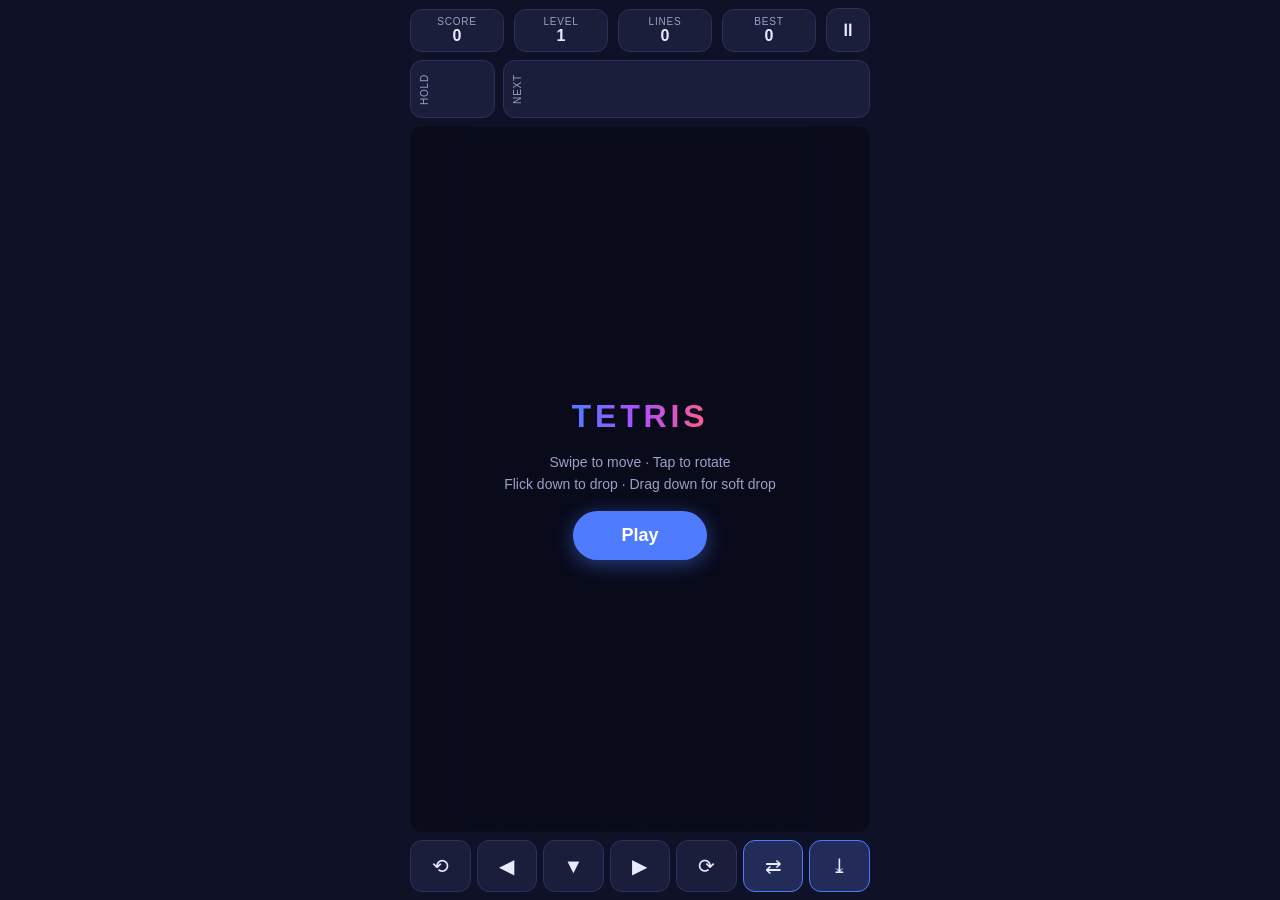
<file: index.html>
<!doctype html>
<html lang="en">
<head>
  <meta charset="utf-8" />
  <meta name="viewport" content="width=device-width, initial-scale=1, viewport-fit=cover, user-scalable=no" />
  <meta name="theme-color" content="#0f1226" />
  <meta name="apple-mobile-web-app-capable" content="yes" />
  <meta name="apple-mobile-web-app-status-bar-style" content="black-translucent" />
  <meta name="description" content="A mobile-first Tetris game. Swipe to move, tap to rotate, flick down to drop." />
  <title>Tetris</title>
  <link rel="manifest" href="manifest.webmanifest" />
  <link rel="icon" href="icons/icon.svg" type="image/svg+xml" />
  <link rel="apple-touch-icon" href="icons/icon-180.png" />
  <link rel="stylesheet" href="styles.css" />
</head>
<body>
  <div id="app">
    <header id="topbar">
      <div class="stat">
        <span class="stat-label">Score</span>
        <span class="stat-value" id="score">0</span>
      </div>
      <div class="stat">
        <span class="stat-label">Level</span>
        <span class="stat-value" id="level">1</span>
      </div>
      <div class="stat">
        <span class="stat-label">Lines</span>
        <span class="stat-value" id="lines">0</span>
      </div>
      <div class="stat">
        <span class="stat-label">Best</span>
        <span class="stat-value" id="best">0</span>
      </div>
      <button id="btn-pause" class="icon-btn" aria-label="Pause">⏸</button>
    </header>

    <div id="side-row">
      <div class="preview-box">
        <span class="preview-label">Hold</span>
        <canvas id="hold-canvas" width="80" height="80"></canvas>
      </div>
      <div class="preview-box wide">
        <span class="preview-label">Next</span>
        <canvas id="next-canvas" width="240" height="80"></canvas>
      </div>
    </div>

    <main id="board-wrap">
      <canvas id="board" aria-label="Tetris playfield"></canvas>
      <div id="overlay" class="overlay">
        <h1 id="overlay-title">TETRIS</h1>
        <p id="overlay-sub">Swipe to move · Tap to rotate<br />Flick down to drop · Drag down for soft drop</p>
        <button id="btn-start" class="big-btn">Play</button>
      </div>
    </main>

    <nav id="pad" aria-label="Game controls">
      <button class="pad-btn" data-action="rotccw" aria-label="Rotate counter-clockwise">⟲</button>
      <button class="pad-btn" data-action="left" aria-label="Move left">◀</button>
      <button class="pad-btn" data-action="down" aria-label="Soft drop">▼</button>
      <button class="pad-btn" data-action="right" aria-label="Move right">▶</button>
      <button class="pad-btn" data-action="rotcw" aria-label="Rotate clockwise">⟳</button>
      <button class="pad-btn accent" data-action="hold" aria-label="Hold piece">⇄</button>
      <button class="pad-btn accent" data-action="drop" aria-label="Hard drop">⤓</button>
    </nav>
  </div>

  <script src="tetris.js"></script>
  <script>
    if ("serviceWorker" in navigator) {
      window.addEventListener("load", () => navigator.serviceWorker.register("sw.js"));
    }
  </script>
</body>
</html>
</file>
<file: styles.css>
:root {
  --bg: #0f1226;
  --panel: #1a1e3a;
  --panel-edge: #2b3060;
  --text: #e8eaff;
  --text-dim: #9aa0c8;
  --accent: #4f7cff;
  --accent-2: #ff5c8a;
  --radius: 12px;
  --safe-top: env(safe-area-inset-top, 0px);
  --safe-bottom: env(safe-area-inset-bottom, 0px);
}

* { box-sizing: border-box; margin: 0; padding: 0; }

html, body {
  height: 100%;
  overscroll-behavior: none;
}

body {
  background: var(--bg);
  color: var(--text);
  font-family: -apple-system, BlinkMacSystemFont, "Segoe UI", Roboto, "Helvetica Neue", sans-serif;
  -webkit-user-select: none;
  user-select: none;
  -webkit-tap-highlight-color: transparent;
  touch-action: manipulation;
}

#app {
  height: 100dvh;
  max-width: 480px;
  margin: 0 auto;
  display: flex;
  flex-direction: column;
  padding: calc(8px + var(--safe-top)) 10px calc(8px + var(--safe-bottom));
  gap: 8px;
}

/* ---- Top bar ---- */
#topbar {
  display: flex;
  align-items: center;
  gap: 10px;
}

.stat {
  flex: 1;
  background: var(--panel);
  border: 1px solid var(--panel-edge);
  border-radius: var(--radius);
  padding: 6px 8px;
  display: flex;
  flex-direction: column;
  align-items: center;
  min-width: 0;
}

.stat-label {
  font-size: 10px;
  text-transform: uppercase;
  letter-spacing: 0.08em;
  color: var(--text-dim);
}

.stat-value {
  font-size: 16px;
  font-weight: 700;
  font-variant-numeric: tabular-nums;
  white-space: nowrap;
}

.icon-btn {
  background: var(--panel);
  border: 1px solid var(--panel-edge);
  color: var(--text);
  border-radius: var(--radius);
  font-size: 18px;
  width: 44px;
  height: 44px;
  flex: none;
  cursor: pointer;
}

.icon-btn:active { background: var(--panel-edge); }

/* ---- Hold / Next previews ---- */
#side-row {
  display: flex;
  gap: 8px;
}

.preview-box {
  background: var(--panel);
  border: 1px solid var(--panel-edge);
  border-radius: var(--radius);
  padding: 4px 8px;
  display: flex;
  align-items: center;
  gap: 8px;
}

.preview-box.wide { flex: 1; }

.preview-label {
  font-size: 10px;
  text-transform: uppercase;
  letter-spacing: 0.08em;
  color: var(--text-dim);
  writing-mode: vertical-rl;
  transform: rotate(180deg);
}

#hold-canvas { width: 48px; height: 48px; }
#next-canvas { flex: 1; height: 48px; }

/* ---- Board ---- */
#board-wrap {
  position: relative;
  flex: 1;
  min-height: 0;
  display: flex;
  justify-content: center;
}

#board {
  height: 100%;
  max-width: 100%;
  aspect-ratio: 1 / 2;
  background: #0a0c1c;
  border: 1px solid var(--panel-edge);
  border-radius: var(--radius);
  touch-action: none;
}

/* ---- Overlay (menu / pause / game over) ---- */
.overlay {
  position: absolute;
  inset: 0;
  display: flex;
  flex-direction: column;
  align-items: center;
  justify-content: center;
  gap: 16px;
  text-align: center;
  background: rgba(10, 12, 28, 0.85);
  backdrop-filter: blur(4px);
  border-radius: var(--radius);
  padding: 24px;
}

.overlay.hidden { display: none; }

#overlay-title {
  font-size: 32px;
  font-weight: 800;
  letter-spacing: 0.12em;
  background: linear-gradient(90deg, #4f7cff, #b04fff, #ff5c8a);
  -webkit-background-clip: text;
  background-clip: text;
  -webkit-text-fill-color: transparent;
}

#overlay-sub {
  color: var(--text-dim);
  font-size: 14px;
  line-height: 1.6;
}

.big-btn {
  background: var(--accent);
  color: #fff;
  border: none;
  border-radius: 999px;
  font-size: 18px;
  font-weight: 700;
  padding: 14px 48px;
  cursor: pointer;
  box-shadow: 0 4px 20px rgba(79, 124, 255, 0.45);
}

.big-btn:active { transform: scale(0.97); }

/* ---- Control pad ---- */
#pad {
  display: grid;
  grid-template-columns: repeat(7, 1fr);
  gap: 6px;
}

.pad-btn {
  background: var(--panel);
  border: 1px solid var(--panel-edge);
  color: var(--text);
  border-radius: var(--radius);
  font-size: 20px;
  height: 52px;
  cursor: pointer;
  touch-action: none;
}

.pad-btn:active { background: var(--panel-edge); }

.pad-btn.accent {
  background: #232b58;
  border-color: var(--accent);
}

/* Short screens: tighten chrome so the board keeps room */
@media (max-height: 620px) {
  .pad-btn { height: 44px; }
  #hold-canvas, #next-canvas { height: 36px; }
  #hold-canvas { width: 36px; }
}
</file>
